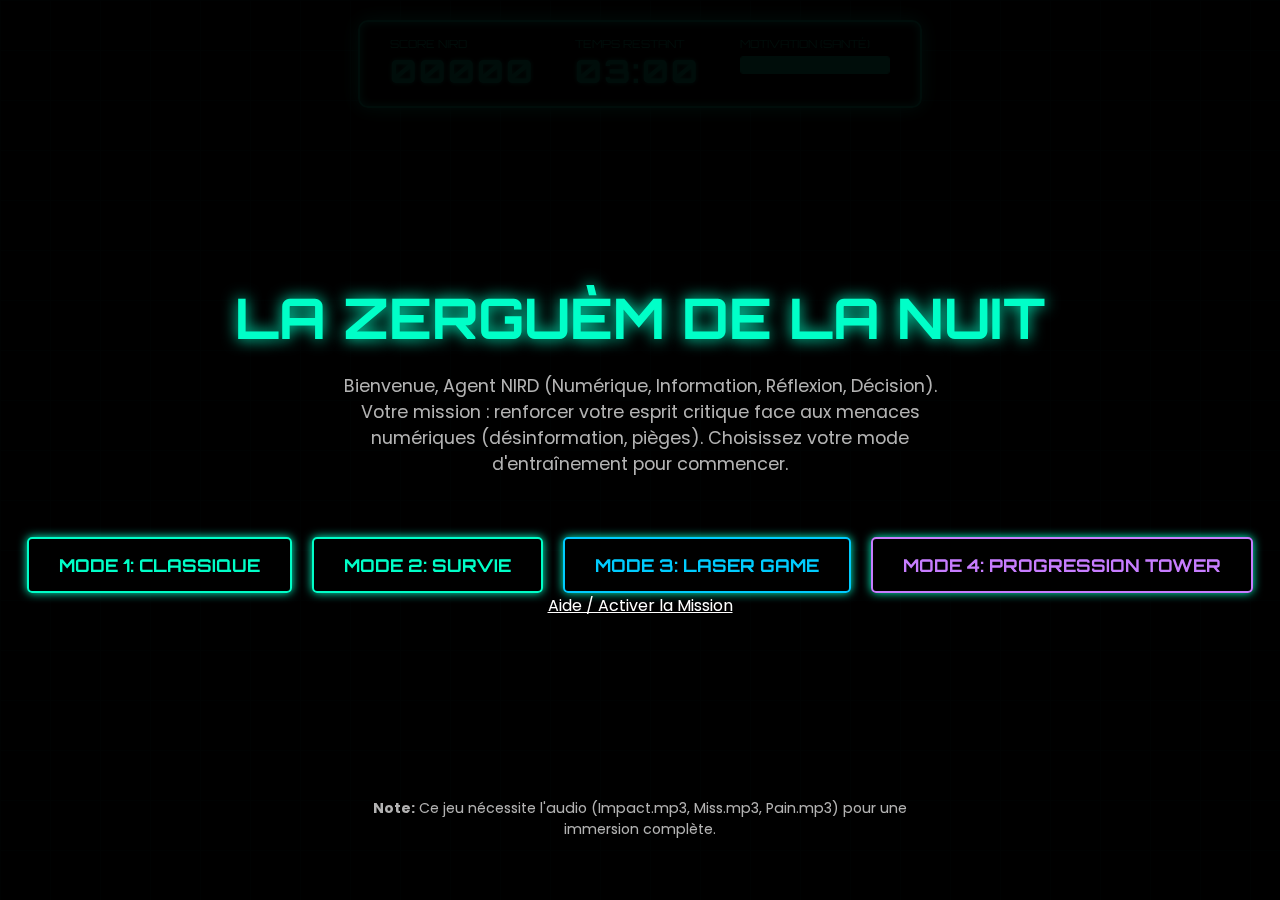
<file: app/Lazerguem/index.html>
<!DOCTYPE html>
<html lang="fr">
<head>
    <meta charset="UTF-8">
    <meta name="viewport" content="width=device-width, initial-scale=1.0">
    <title>La Zerguèm de la Nuit - Mission NIRD</title>
    <link href="https://fonts.googleapis.com/css2?family=Orbitron:wght@400;700&display=swap" rel="stylesheet">
    <link rel="stylesheet" href="style.css">
</head>
<body>

    <div id="grid-background"></div>

    <div id="hud-container">
        <div class="hud-item">
            <span class="label">SCORE NIRD</span>
            <span id="score-display" class="value">00000</span>
        </div>
        <div class="hud-item">
            <span class="label">TEMPS RESTANT</span>
            <span id="time-display" class="value">03:00</span>
        </div>
        <div class="hud-item hud-health">
            <span class="label">MOTIVATION (SANTÉ)</span>
            <div id="motivation-bar-container">
                <div id="motivation-bar"></div>
            </div>
        </div>
    </div>

    <div id="game-area">
    </div>
    
    <div id="mode3-game-area" class="hidden">
        <canvas id="mode3-canvas"></canvas>
        <div id="mode3-hud">
            <div class="mode3-hud-item">
                <span class="label">SCORE</span>
                <span id="mode3-score" class="value">00000</span>
            </div>
            <div class="mode3-hud-item">
                <span class="label">MUNITIONS</span>
                <span id="mode3-ammo" class="value">∞</span>
            </div>
            <div class="mode3-hud-item">
                <span class="label">MICROBES ÉLIMINÉS</span>
                <span id="mode3-kills" class="value">00</span>
            </div>
        </div>
    </div>

    <div id="mode4-game-area" class="hidden">
        <canvas id="mode4-canvas"></canvas>
        <div id="mode4-hud">
            <div class="mode4-hud-item">
                <span class="label">NIVEAU</span>
                <span id="mode4-level" class="value">01</span>
            </div>
            <div class="mode4-hud-item">
                <span class="label">SCORE NIRD</span>
                <span id="mode4-score" class="value">00000</span>
            </div>
            <div class="mode4-hud-item mode4-health">
                <span class="label">VIES</span>
                <span id="mode4-lives" class="value">💖💖💖</span>
            </div>
            <div class="mode4-hud-item">
                <span class="label">OBJECTIF</span>
                <span id="mode4-objective" class="value">00</span>
            </div>
        </div>

        <div id="mode4-level-complete" class="level-complete-overlay hidden">
            <div class="level-complete-content">
                <h2 id="level-complete-title">NIVEAU ACCOMPLI !</h2>
                <p id="level-complete-score">Score actuel: 00000</p>
                <p id="level-complete-message">Bien joué ! Continuez votre progression vers le sommet de la Tour NIRD.</p>
                <button onclick="nextLevel()">NIVEAU SUIVANT</button>
            </div>
        </div>
    </div>


    <div id="nird-popup" class="hidden">
        <div class="popup-content">
            <h3 id="popup-title">TITRE</h3>
            <p id="popup-text">MESSAGE</p>
            <button onclick="closeNirdPopup()">CONTINUER LA MISSION</button>
        </div>
    </div>

    <div id="nird-quiz-overlay" class="hidden">
        <div id="quiz-content" class="quiz-container">
            </div>
    </div>

    <div id="message-overlay">
        <h1>LA ZERGUÈM DE LA NUIT</h1>
        <p>
            Bienvenue, Agent NIRD (Numérique, Information, Réflexion, Décision). Votre mission : 
            renforcer votre esprit critique face aux menaces numériques (désinformation, pièges).
            Choisissez votre mode d'entraînement pour commencer.
        </p>
        <div class="mode-selector">
            <button onclick="startGame(1)" class="mode-btn">MODE 1: CLASSIQUE</button>
            <button onclick="startGame(2)" class="mode-btn">MODE 2: SURVIE</button>
            <button onclick="startGame(3)" class="mode-btn mode-3-btn">MODE 3: LASER GAME</button>
            <button onclick="startGame(4)" class="mode-btn mode-4-btn">MODE 4: PROGRESSION TOWER</button>
        </div>
        <div class="instruction-note">
            <p><strong>Note:</strong> Ce jeu nécessite l'audio (Impact.mp3, Miss.mp3, Pain.mp3) pour une immersion complète.</p>
        </div>
        <a style="color: white;" href="documentation.html" target="_blank">Aide / Activer la Mission</a>
    </div>

    <div id="score-table-overlay" class="hidden">
        <h2>MISSION ACCOMPLIE !</h2>
        <h3 id="final-score">Score final: 00000</h3>
        <div class="score-card">
            <table>
                <thead>
                    <tr><th>#</th><th>AGENT NIRD</th><th>SCORE</th><th>MODE</th></tr>
                </thead>
                <tbody id="high-scores-body">
                </tbody>
            </table>
        </div>
        <button onclick="window.location.reload()">NOUVELLE MISSION</button>
    </div>

    
    <audio id="sound-hit" src="game-over-arcade-6435.mp3" preload="auto"></audio>
    <audio id="sound-miss" src="arcade-ui-1-229498.mp3" preload="auto"></audio>
    <audio id="sound-pain" src="game-over-arcade-6435.mp3" preload="auto"></audio>
    <audio id="sound-jingle" src="retro-game-jingleaif-14638.mp3" preload="auto"></audio>

    <script src="script.js"></script>
</body>
</html>
</file>
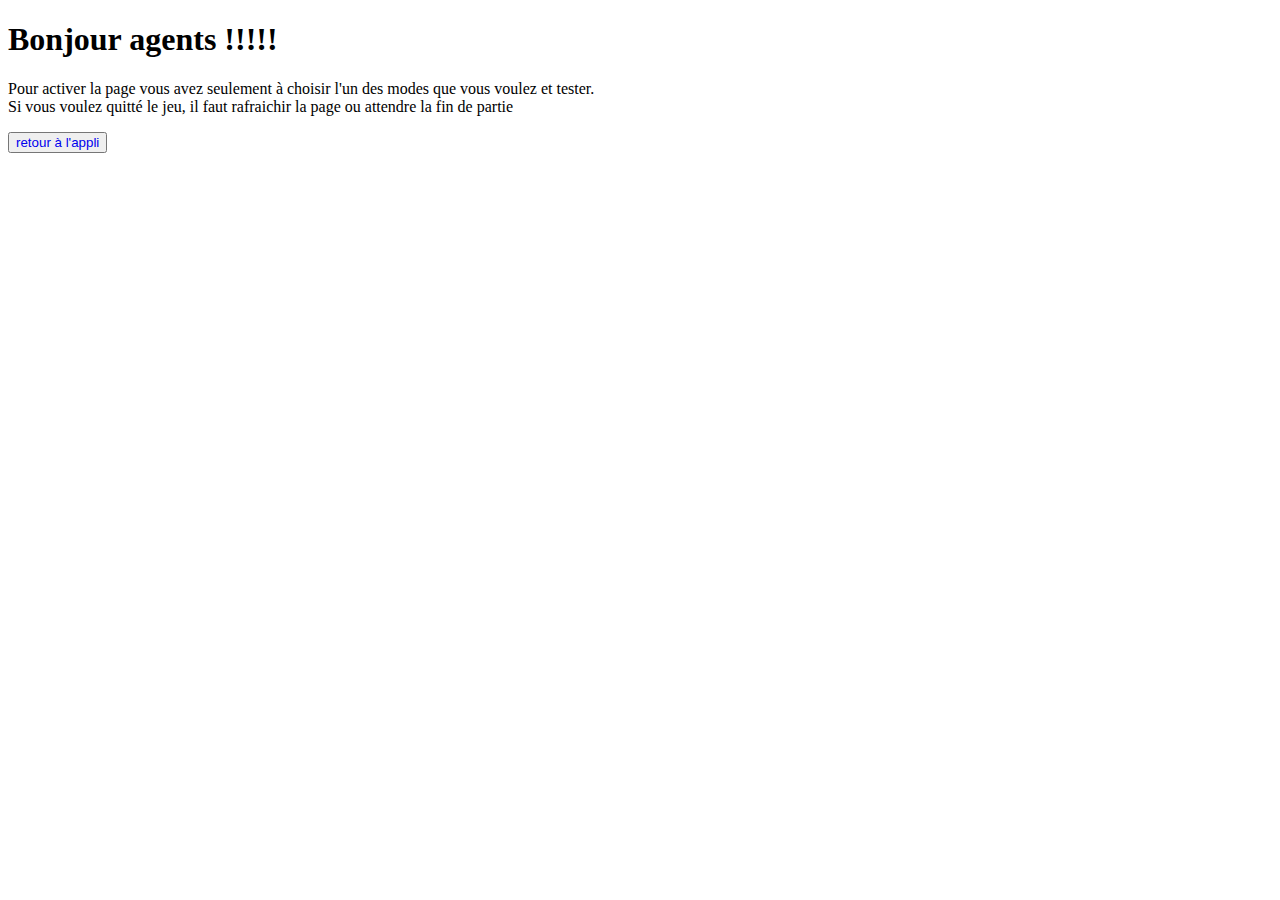
<file: app/Lazerguem/documentation.html>
<!DOCTYPE html>
<html lang="en">
<head>
    <meta charset="UTF-8">
    <meta name="viewport" content="width=device-width, initial-scale=1.0">
    <title>Aide</title>
</head>
<body>
    <h1>Bonjour agents !!!!!</h1>
    <p>
        Pour activer la page vous avez seulement à choisir l'un des modes que vous voulez et tester. <br>
        Si vous voulez quitté le jeu, il faut rafraichir la page ou attendre la fin de partie
    </p>
    <button>
        <a  style="text-decoration: none;" href="index.html">retour à l'appli</a>
    </button>
</body>
</html>
</file>
<file: app/Lazerguem/style.css>
/* 1. FONDATIONS ET VARIABLES */
@import url('https://fonts.googleapis.com/css2?family=Orbitron:wght@400;700&display=swap');
@import url('https://fonts.googleapis.com/css2?family=Poppins:wght@400;500;600;700&display=swap');


:root {
    --neon-green: #00ffc8;      /* Principal Néon */
    --neon-red: #ff3333;        /* Danger Néon */
    --primary-bg: #030312;      /* Fond très sombre, presque noir */
    --hud-bg: rgba(0, 0, 0, 0.85); 
    --font-primary: 'Orbitron', sans-serif;
    --font-secondary: 'Poppins', sans-serif;
}

* {
    margin: 0;
    padding: 0;
    box-sizing: border-box;
    font-family: var(--font-secondary);
}

body {
    background-color: var(--primary-bg);
    color: var(--neon-green);
    min-height: 100vh;
    overflow: hidden;
    /* Curseur Réticule NÉON */
    cursor: url('data:image/svg+xml;utf8,<svg xmlns="http://www.w3.org/2000/svg" width="32" height="32" viewBox="0 0 32 32"><circle cx="16" cy="16" r="4" fill="%2300ffc8" stroke="%2300ffc8" stroke-width="2"/><line x1="16" y1="0" x2="16" y2="12" stroke="%2300ffc8" stroke-width="2"/><line x1="0" y1="16" x2="12" y2="16" stroke="%2300ffc8" stroke-width="2"/><line x1="20" y1="16" x2="32" y2="16" stroke="%2300ffc8" stroke-width="2"/><line x1="16" y1="20" x2="16" y2="32" stroke="%2300ffc8" stroke-width="2"/></svg>') 16 16, crosshair;
}

/* --- ANIMATION DU FOND GRILLE (RÉTRO) --- */
#grid-background {
    position: fixed;
    top: 0;
    left: 0;
    width: 100vw;
    height: 100vh;
    z-index: 0;
    opacity: 0.2;
    background-image: 
        linear-gradient(to right, var(--neon-green) 1px, transparent 1px),
        linear-gradient(to bottom, var(--neon-green) 1px, transparent 1px);
    background-size: 50px 50px;
    animation: scrollGrid 60s linear infinite;
}
@keyframes scrollGrid {
    from {
        background-position: 0 0;
    }
    to {
        background-position: 50px 50px; /* Déplacement lent */
    }
}

/* 2. HUD (AFFICHAGE TÊTE HAUTE) */
#hud-container {
    position: fixed;
    top: 20px;
    left: 50%;
    transform: translateX(-50%);
    display: flex;
    gap: 40px;
    padding: 15px 30px;
    background: var(--hud-bg);
    border: 2px solid var(--neon-green);
    box-shadow: 0 0 20px var(--neon-green), inset 0 0 10px var(--neon-green);
    border-radius: 10px;
    z-index: 3000;
}
.hud-item .label {
    font-size: 0.7em;
    opacity: 0.9;
    font-family: var(--font-primary);
    display: block;
}
.hud-item .value {
    font-size: 2em;
    font-weight: 700;
    font-family: var(--font-primary);
    text-shadow: 0 0 5px var(--neon-green);
    letter-spacing: 2px;
}

/* Barre de Motivation (Santé) */
#motivation-bar-container {
    width: 150px;
    height: 18px;
    background: #333;
    border: 1px solid var(--neon-green);
    margin-top: 5px;
    border-radius: 3px;
    overflow: hidden;
}
#motivation-bar {
    height: 100%;
    width: 100%;
    background: var(--neon-green);
    transition: width 0.3s, background-color 0.3s;
}

/* 3. ÉLÉMENTS DE JEU (CIBLES/ENNEMIS) */
#game-area {
    width: 100vw;
    height: 100vh;
    position: relative;
    z-index: 2;
}
.hidden { display: none !important; }

.cible, .ennemi {
    position: absolute;
    padding: 15px 20px;
    background: rgba(0, 255, 200, 0.1);
    border: 2px solid var(--neon-green);
    border-radius: 50%; /* Rondes pour l'effet bulle/laser */
    cursor: url('data:image/svg+xml;utf8,<svg xmlns="http://www.w3.org/2000/svg" width="32" height="32" viewBox="0 0 32 32"><circle cx="16" cy="16" r="4" fill="%23ff0000" stroke="%23ff0000" stroke-width="2"/></svg>') 16 16, pointer; 
    transition: transform 0.1s, opacity 0.3s;
    font-size: 1.1em;
    font-weight: 600;
    text-align: center;
    user-select: none;
    pointer-events: auto;
    z-index: 5;
    /* Animation de pulsation douce */
    animation: pulseGlow 1.5s infinite alternate;
}
@keyframes pulseGlow {
    from { box-shadow: 0 0 10px var(--neon-green); }
    to { box-shadow: 0 0 25px var(--neon-green); }
}

.ennemi {
    background: rgba(255, 51, 51, 0.4);
    border-color: var(--neon-red);
    color: #fff;
    font-size: 2em;
    width: 70px;
    height: 70px;
    /* Pulsation différente pour les ennemis */
    animation: pulseDanger 1s infinite alternate;
}
@keyframes pulseDanger {
    from { box-shadow: 0 0 10px var(--neon-red); }
    to { box-shadow: 0 0 25px var(--neon-red); }
}

/* Effets Visuels de Dégât */
.hit-effect {
    opacity: 0 !important;
    transform: scale(2.0) !important;
    background: var(--neon-red) !important;
    transition: transform 0.1s, opacity 0.1s;
}
.damage-flash {
    position: fixed;
    top: 0;
    left: 0;
    width: 100vw;
    height: 100vh;
    background-color: rgba(255, 0, 0, 0.8);
    z-index: 4000;
    animation: flash 0.1s ease-out;
}
@keyframes flash {
    0% { opacity: 0; }
    50% { opacity: 1; }
    100% { opacity: 0; }
}

/* ==================================== */
/* 4. OVERLAYS (DÉMARRAGE/FIN) */
/* ==================================== */
#message-overlay, #score-table-overlay {
    position: fixed;
    top: 0;
    left: 0;
    width: 100%;
    height: 100%;
    background: rgba(0, 0, 0, 0.95);
    z-index: 5000;
    display: flex;
    flex-direction: column;
    align-items: center;
    justify-content: center;
    text-align: center;
}
#message-overlay h1, #score-table-overlay h2 {
    color: var(--neon-green);
    font-family: var(--font-primary);
    text-shadow: 0 0 15px var(--neon-green);
    font-size: 3.5em;
    margin-bottom: 20px;
}
#message-overlay p {
    font-size: 1.1em;
    color: #fff;
    opacity: 0.7;
    margin-bottom: 40px;
    max-width: 600px;
}
.instruction-note {
    position: absolute;
    bottom: 20px;
    font-size: 0.8em;
    color: #777;
}

/* Sélecteur de mode */
.mode-selector {
    display: flex;
    gap: 20px;
    flex-wrap: wrap;
    justify-content: center;
}
.mode-btn {
    padding: 15px 30px;
    background: var(--hud-bg);
    border: 2px solid var(--neon-green);
    color: var(--neon-green);
    font-family: var(--font-primary);
    font-size: 1.1em;
    cursor: pointer;
    border-radius: 5px;
    transition: all 0.3s;
    text-transform: uppercase;
}
.mode-btn:hover {
    box-shadow: 0 0 25px var(--neon-green);
}
.mode-3-btn {
    border-color: #00ccff;
    color: #00ccff;
}
.mode-3-btn:hover {
    box-shadow: 0 0 25px #00ccff;
}
.mode-4-btn {
    /* Couleur violette pour le Mode 4 */
    border-color: #c77dff; 
    color: #c77dff;
}
.mode-4-btn:hover {
    box-shadow: 0 0 25px #c77dff;
}

/* Boutons classiques */
button {
    padding: 15px 40px;
    background: var(--neon-green);
    border: none;
    color: var(--primary-bg);
    font-weight: 700;
    font-size: 1.1em;
    cursor: pointer;
    border-radius: 5px;
    margin-top: 20px;
    box-shadow: 0 0 10px var(--neon-green);
    transition: all 0.3s;
    text-transform: uppercase;
    font-family: var(--font-primary);
}
button:hover {
    background: #fff;
    box-shadow: 0 0 30px #fff;
}

/* Tableau de score */
#score-table-overlay.hidden { display: none; }
#score-table-overlay h3 { color: #fff; font-family: var(--font-primary); margin-bottom: 30px; }
.score-card { 
    background: var(--hud-bg);
    border: 1px solid var(--neon-green);
    box-shadow: 0 0 15px var(--neon-green);
    padding: 20px;
    border-radius: 10px;
}
#score-table-overlay table { width: 100%; max-width: 650px; border-collapse: collapse; }
#score-table-overlay th, #score-table-overlay td { 
    padding: 12px 15px; 
    text-align: left; 
    color: #fff; 
    font-weight: 500; 
    border-bottom: 1px solid rgba(0, 255, 200, 0.2);
}
#score-table-overlay th { 
    font-family: var(--font-primary); 
    font-weight: 400; 
    text-transform: uppercase; 
    font-size: 0.9em; 
    color: var(--neon-green);
}
.top-score { 
    background: rgba(0, 255, 200, 0.1); 
    box-shadow: 0 0 10px rgba(0, 255, 200, 0.3);
} 

/* 5. MODE 3: LASER GAME TOP-DOWN */
#mode3-game-area {
    position: fixed;
    top: 0;
    left: 0;
    width: 100vw;
    height: 100vh;
    display: flex;
    align-items: center;
    justify-content: center;
    z-index: 100;
    flex-direction: column;
}
#mode3-canvas {
    border: 4px solid #00ccff;
    box-shadow: 0 0 30px #00ccff, inset 0 0 15px #00ccff;
    background-color: var(--primary-bg);
    margin-bottom: 20px;
    cursor: crosshair;
}
#mode3-hud {
    position: absolute;
    top: 20px;
    left: 50%;
    transform: translateX(-50%);
    display: flex;
    gap: 30px;
    padding: 10px 20px;
    background: var(--hud-bg);
    border: 1px solid #00ccff;
    box-shadow: 0 0 15px #00ccff, inset 0 0 5px #00ccff;
    border-radius: 5px;
    color: #00ccff;
}
.mode3-hud-item .label { color: #00ccff; }
.mode3-hud-item .value { color: #fff; }
#mode3-game-area::after {
    content: 'CONTRÔLES: ZQSD ou Flèches pour bouger | Souris pour viser | Clic pour tirer';
    position: absolute;
    bottom: 80px;
    font-size: 0.9em;
    color: rgba(0, 255, 200, 0.6);
    font-family: var(--font-primary);
    text-align: center;
}
.end-mode3-btn, .end-mode4-btn {
    position: absolute;
    bottom: 20px;
    left: 50%;
    transform: translateX(-50%);
    z-index: 1000;
}

/* 6. MODE 4: PROGRESSION TOWER (Plateformer) */
#mode4-game-area {
    position: fixed;
    top: 0;
    left: 0;
    width: 100vw;
    height: 100vh;
    display: flex;
    align-items: center;
    justify-content: center;
    z-index: 100;
    flex-direction: column;
}
#mode4-canvas {
    border: 4px solid #9d4edd;
    box-shadow: 0 0 30px #9d4edd, inset 0 0 15px #c77dff;
    background-color: var(--primary-bg);
    margin-bottom: 20px;
    cursor: default;
}
#mode4-hud {
    position: absolute;
    top: 20px;
    left: 50%;
    transform: translateX(-50%);
    display: flex;
    gap: 30px;
    padding: 10px 20px;
    background: var(--hud-bg);
    border: 1px solid #c77dff;
    box-shadow: 0 0 15px #c77dff, inset 0 0 5px #c77dff;
    border-radius: 5px;
    color: #c77dff;
}
.mode4-hud-item .label { color: #c77dff; }
.mode4-hud-item .value { 
    color: #fff; 
    text-shadow: 0 0 5px #c77dff;
}
.mode4-health .value {
    color: #ff3366;
    text-shadow: none;
    font-size: 1.5em;
}

/* Overlay de Fin de Niveau Mode 4 */
.level-complete-overlay {
    position: absolute;
    top: 0;
    left: 0;
    width: 100%;
    height: 100%;
    background: rgba(0, 0, 0, 0.9);
    z-index: 50;
    display: flex;
    align-items: center;
    justify-content: center;
}
.level-complete-content {
    background: var(--hud-bg);
    border: 3px solid #c77dff;
    box-shadow: 0 0 40px #9d4edd;
    border-radius: 15px;
    padding: 40px;
    max-width: 600px;
    text-align: center;
    animation: popupAppear 0.3s ease-out;
}
.level-complete-content h2 {
    color: #c77dff;
    font-family: var(--font-primary);
    font-size: 3em;
    margin-bottom: 20px;
    text-shadow: 0 0 15px #c77dff;
}
.level-complete-content p {
    color: #fff;
    font-size: 1.2em;
    line-height: 1.6;
    margin-bottom: 30px;
    max-width: 500px;
}
.level-complete-content button {
    background: linear-gradient(135deg, #9d4edd, #c77dff);
    box-shadow: 0 0 15px #9d4edd;
}
.level-complete-content button:hover {
    background: linear-gradient(135deg, #c77dff, #e0aaff);
    box-shadow: 0 0 30px #c77dff;
}

/* Contrôles info Mode 4 */
#mode4-game-area::after {
    content: 'CONTRÔLES: ZQSD/Flèches pour bouger | Z/Flèche HAUT pour sauter | ESPACE pour tirer | Évitez les obstacles !';
    position: absolute;
    bottom: 80px;
    font-size: 0.9em;
    color: rgba(199, 125, 255, 0.6);
    font-family: var(--font-primary);
    text-align: center;
}

/* 7. POPUP NIRD */
#nird-popup {
    position: fixed;
    top: 0;
    left: 0;
    width: 100%;
    height: 100%;
    background: rgba(0, 0, 0, 0.9);
    z-index: 6000;
    display: flex;
    align-items: center;
    justify-content: center;
}
#nird-popup.hidden { display: none; }
.popup-content {
    background: var(--hud-bg);
    border: 3px solid var(--neon-green);
    box-shadow: 0 0 40px var(--neon-green);
    border-radius: 15px;
    padding: 40px;
    max-width: 500px;
    text-align: center;
    animation: popupAppear 0.3s ease-out;
}
@keyframes popupAppear {
    from { opacity: 0; transform: scale(0.8); }
    to { opacity: 1; transform: scale(1); }
}
.popup-content h3 {
    color: var(--neon-green);
    font-family: var(--font-primary);
    font-size: 2em;
    margin-bottom: 20px;
}
.popup-content p {
    color: #fff;
    line-height: 1.6;
    margin-bottom: 30px;
}

/* 8. QUIZ NIRD */
#nird-quiz-overlay {
    position: fixed;
    top: 0;
    left: 0;
    width: 100%;
    height: 100%;
    background: rgba(3, 3, 18, 0.98);
    z-index: 6500;
    display: flex;
    align-items: center;
    justify-content: center;
}
.quiz-container {
    background: var(--hud-bg);
    border: 5px solid var(--neon-green);
    box-shadow: 0 0 50px var(--neon-green);
    border-radius: 10px;
    padding: 50px;
    max-width: 700px;
    text-align: center;
}
.quiz-container h3 {
    font-family: var(--font-primary);
    font-size: 1.5em;
    margin-bottom: 25px;
    color: var(--neon-green);
}
.quiz-question {
    font-size: 1.3em;
    margin-bottom: 30px;
    color: #fff;
}
.quiz-options {
    display: flex;
    flex-direction: column;
    gap: 15px;
}
.quiz-option-btn {
    background: var(--primary-bg);
    border: 1px solid var(--neon-green);
    color: var(--neon-green);
    padding: 15px;
    font-size: 1em;
    cursor: pointer;
    transition: all 0.2s;
    text-align: left;
    font-family: var(--font-secondary);
}
.quiz-option-btn:hover:not(:disabled) {
    background: rgba(0, 255, 200, 0.2);
    box-shadow: 0 0 10px var(--neon-green);
}
.quiz-option-btn.correct-answer {
    background: rgba(0, 255, 0, 0.4);
    border-color: #0f0;
    box-shadow: 0 0 15px #0f0;
    color: #fff;
}
.quiz-option-btn.wrong-answer {
    background: rgba(255, 0, 0, 0.4);
    border-color: var(--neon-red);
    color: #fff;
}
.quiz-feedback {
    margin-top: 20px;
    padding: 10px;
    border-radius: 5px;
    font-weight: 600;
    font-size: 1.1em;
}
.quiz-feedback.success {
    background-color: rgba(0, 255, 0, 0.1);
    color: var(--neon-green);
    border: 1px solid var(--neon-green);
}
.quiz-feedback.error {
    background-color: rgba(255, 0, 0, 0.1);
    color: var(--neon-red);
    border: 1px solid var(--neon-red);
}
#quiz-next-btn {
    margin-top: 30px;
}
</file>
